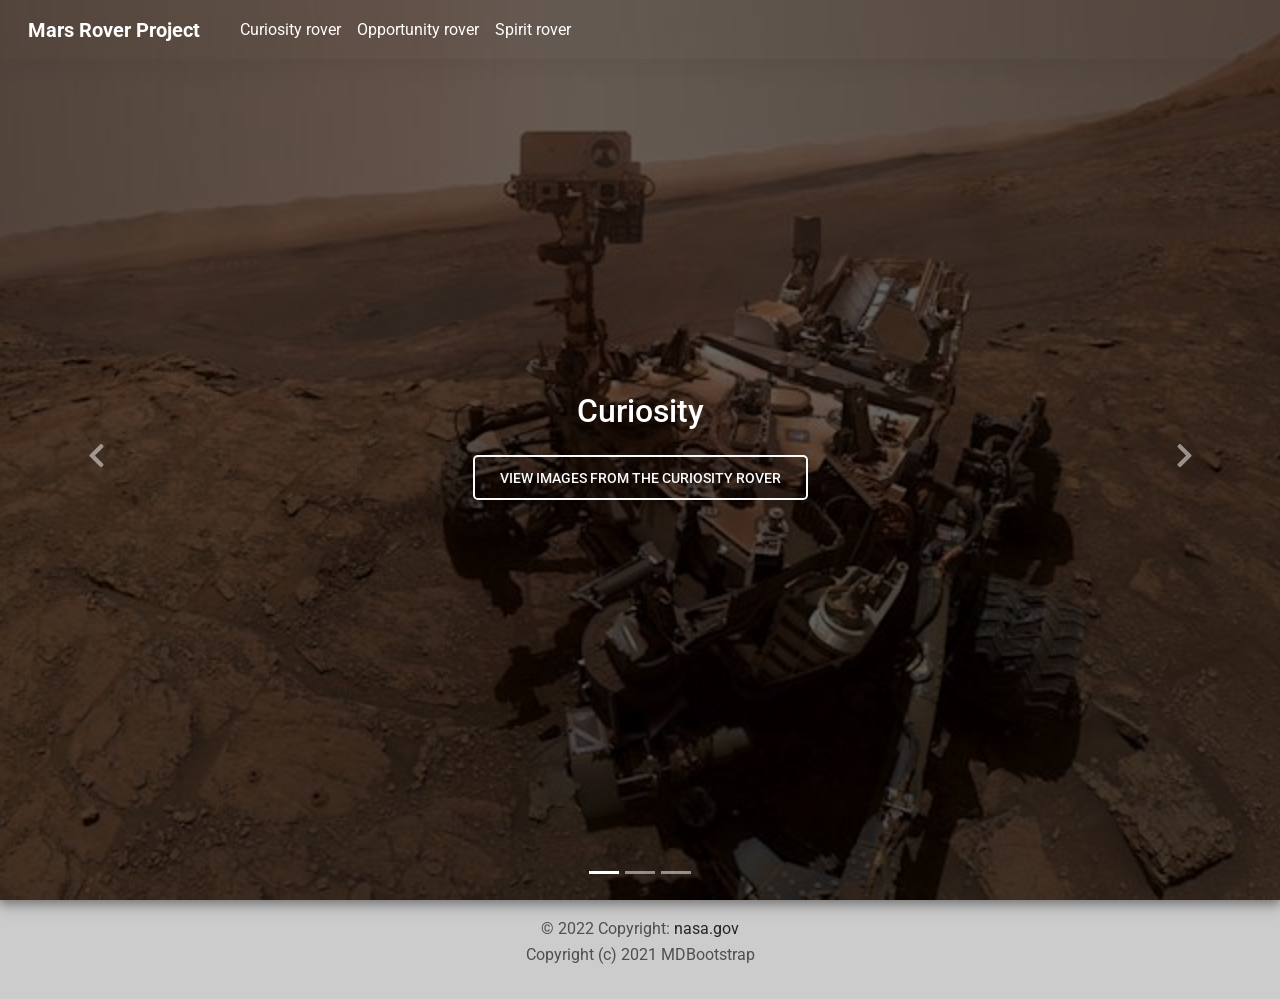
<file: index.html>
<!DOCTYPE html>
<html lang="en">

<head>
  <meta charset="UTF-8" />
  <meta name="viewport" content="width=device-width, initial-scale=1, shrink-to-fit=no" />
  <meta http-equiv="x-ua-compatible" content="ie=edge" />
  <title>Nasa Mars Project</title>
  <!-- Font Awesome -->
  <link rel="stylesheet" href="https://use.fontawesome.com/releases/v5.11.2/css/all.css" />
  <!-- Google Fonts Roboto -->
  <link rel="stylesheet" href="https://fonts.googleapis.com/css2?family=Roboto:wght@300;400;500;700&display=swap" />
  <!-- MDB -->
  <link rel="stylesheet" href="css/mdb.min.css" />
</head>

<body>
  <!--Main Navigation-->
  <header>
    <style>
      /* Carousel styling */
      #introCarousel,
      .carousel-inner,
      .carousel-item,
      .carousel-item.active {
        height: 100vh;
      }

      .carousel-item:nth-child(1) {
        background-image: url('./img/curiosity\ rover.jpg');
        background-repeat: no-repeat;
        background-size: cover;
        background-position: center center;
      }

      .carousel-item:nth-child(2) {
        background-image: url('./img/opportunity\ rover.jpg');
        background-repeat: no-repeat;
        background-size: cover;
        background-position: center center;
      }

      .carousel-item:nth-child(3) {
        background-image: url('./img/spirit\ rover.jpg');
        background-repeat: no-repeat;
        background-size: cover;
        background-position: center center;
      }

      /* Height for devices larger than 576px */
      @media (min-width: 992px) {
        #introCarousel {
          margin-top: -58.59px;
        }
      }

      .navbar .nav-link {
        color: #fff !important;
      }
    </style>

    <!-- Navbar -->
    <nav class="navbar navbar-expand-lg navbar-dark d-none d-lg-block" style="z-index: 2000;">
      <div class="container-fluid">

        <!-- Navbar brand -->
        <a class="navbar-brand nav-link" target="_blank" href="./index.html">
          <strong>Mars Rover Project</strong>
          <button class="navbar-toggler" type="button" data-mdb-toggle="collapse"
            data-mdb-target="#navbarToggleExternalContent" aria-controls="navbarToggleExternalContent"
            aria-expanded="false" aria-label="Toggle navigation">
            <i class="fas fa-bars"></i>
          </button>
        </a>
        <button class="navbar-toggler" type="button" data-mdb-toggle="collapse" data-mdb-target="#navbarExample01"
          aria-controls="navbarExample01" aria-expanded="false" aria-label="Toggle navigation">
          <i class="fas fa-bars"></i>
        </button>
        <div class="collapse navbar-collapse" id="navbarExample01">
          <ul class="navbar-nav me-auto mb-2 mb-lg-0">
            <li class="nav-item active">
              <a class="nav-link" aria-current="page" href="./curiosity.html">Curiosity rover</a>
            </li>
            <li class="nav-item">
              <a class="nav-link" href="./opportunity.html" rel="nofollow"
                target="_blank">Opportunity rover</a>
            </li>
            <li class="nav-item">
              <a class="nav-link" href="./spirit.html" target="_blank">Spirit rover</a>
            </li>
          </ul>

        </div>
      </div>
    </nav>
    <!-- Navbar -->

    <!-- Carousel wrapper -->
    <div id="introCarousel" class="carousel slide carousel-fade shadow-2-strong" data-mdb-ride="carousel">
      <!-- Indicators -->
      <ol class="carousel-indicators">
        <li data-mdb-target="#introCarousel" data-mdb-slide-to="0" class="active"></li>
        <li data-mdb-target="#introCarousel" data-mdb-slide-to="1"></li>
        <li data-mdb-target="#introCarousel" data-mdb-slide-to="2"></li>
      </ol>

      <!-- Inner -->
      <div class="carousel-inner">
        <!-- Single item -->
        <div class="carousel-item active">
          <div class="mask" style="background-color: rgba(0, 0, 0, 0.6);">
            <div class="d-flex justify-content-center align-items-center h-100">
              <div class="text-white text-center">
                <h2 class="mb-3">Curiosity</h2>
                <a class="btn btn-outline-light btn-lg m-2" href="./curiosity.html"
                  role="button" rel="nofollow" target="_blank">View images from the Curiosity rover</a>
              </div>
            </div>
          </div>
        </div>

        <!-- Single item -->
        <div class="carousel-item">
          <div class="mask" style="background-color: rgba(0, 0, 0, 0.6);">
            <div class="d-flex justify-content-center align-items-center h-100">
              <div class="text-white text-center">
                <h2>Opportunity</h2>
                <a class="btn btn-outline-light btn-lg m-2" href="./opportunity.html"
                role="button" rel="nofollow" target="_blank">View images from the Opportunity rover</a>
              </div>
            </div>
          </div>
        </div>

        <!-- Single item -->
        <div class="carousel-item">
          <div class="mask" style="background-color: rgba(0, 0, 0, 0.6);
              ">
            <div class="d-flex justify-content-center align-items-center h-100">
              <div class="text-white text-center">
                <h2>Spirit</h2>
                <a class="btn btn-outline-light btn-lg m-2"
                  href="./spirit.html" target="_blank" role="button">View images from the Spirit rover</a>
              </div>
            </div>
          </div>
        </div>
      </div>
      <!-- Inner -->

      <!-- Controls -->
      <a class="carousel-control-prev" href="#introCarousel" role="button" data-mdb-slide="prev">
        <span class="carousel-control-prev-icon" aria-hidden="true"></span>
        <span class="sr-only">Previous</span>
      </a>
      <a class="carousel-control-next" href="#introCarousel" role="button" data-mdb-slide="next">
        <span class="carousel-control-next-icon" aria-hidden="true"></span>
        <span class="sr-only">Next</span>
      </a>
    </div>
    <!-- Carousel wrapper -->
  </header>

    <!-- Copyright -->
    <div class="text-center p-3" style="background-color: rgba(0, 0, 0, 0.2);">
      © 2022 Copyright:
      <a class="text-dark" href="https://api.nasa.gov/">nasa.gov</a>
      <p class=>Copyright (c) 2021 MDBootstrap</p>
    </div>
    <!-- Copyright -->
  </footer>
  <!--Footer-->
  <!-- MDB -->
  <script type="text/javascript" src="js/mdb.min.js"></script>
</body>

</html>
</file>
